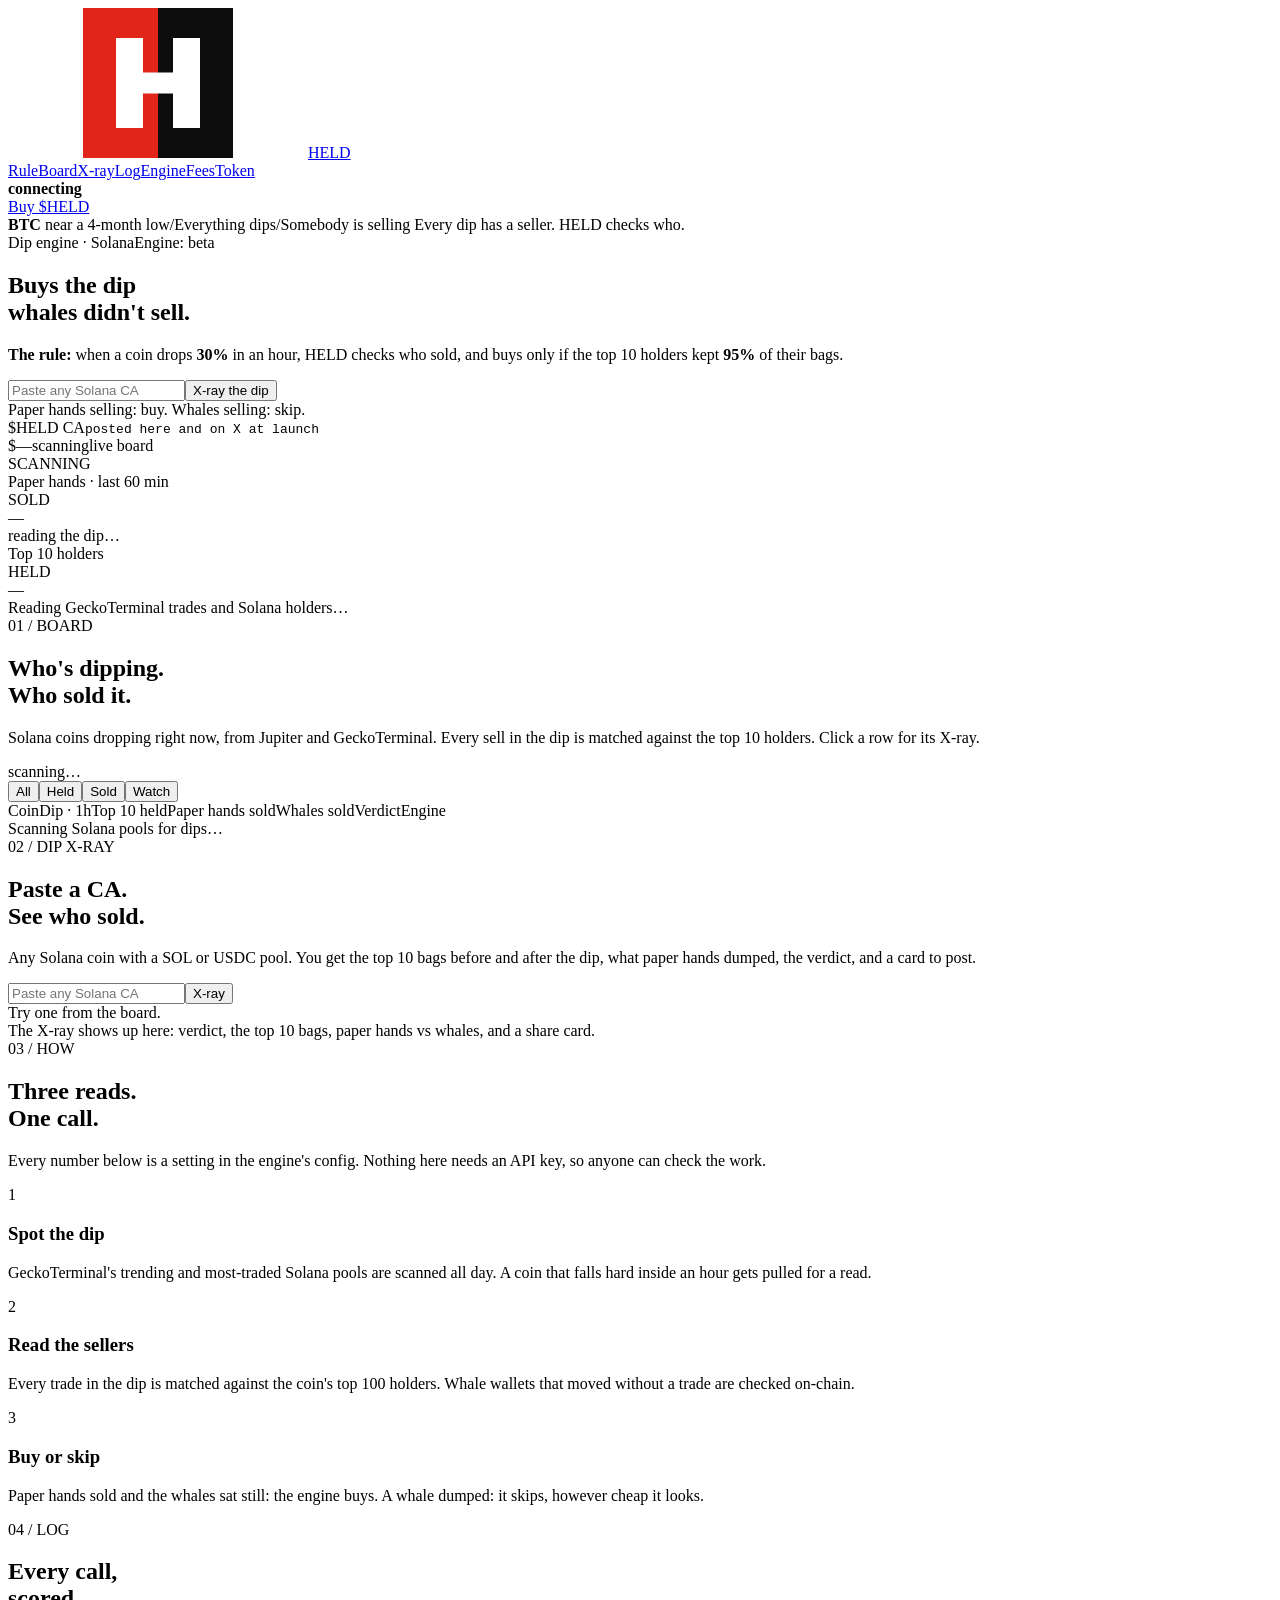
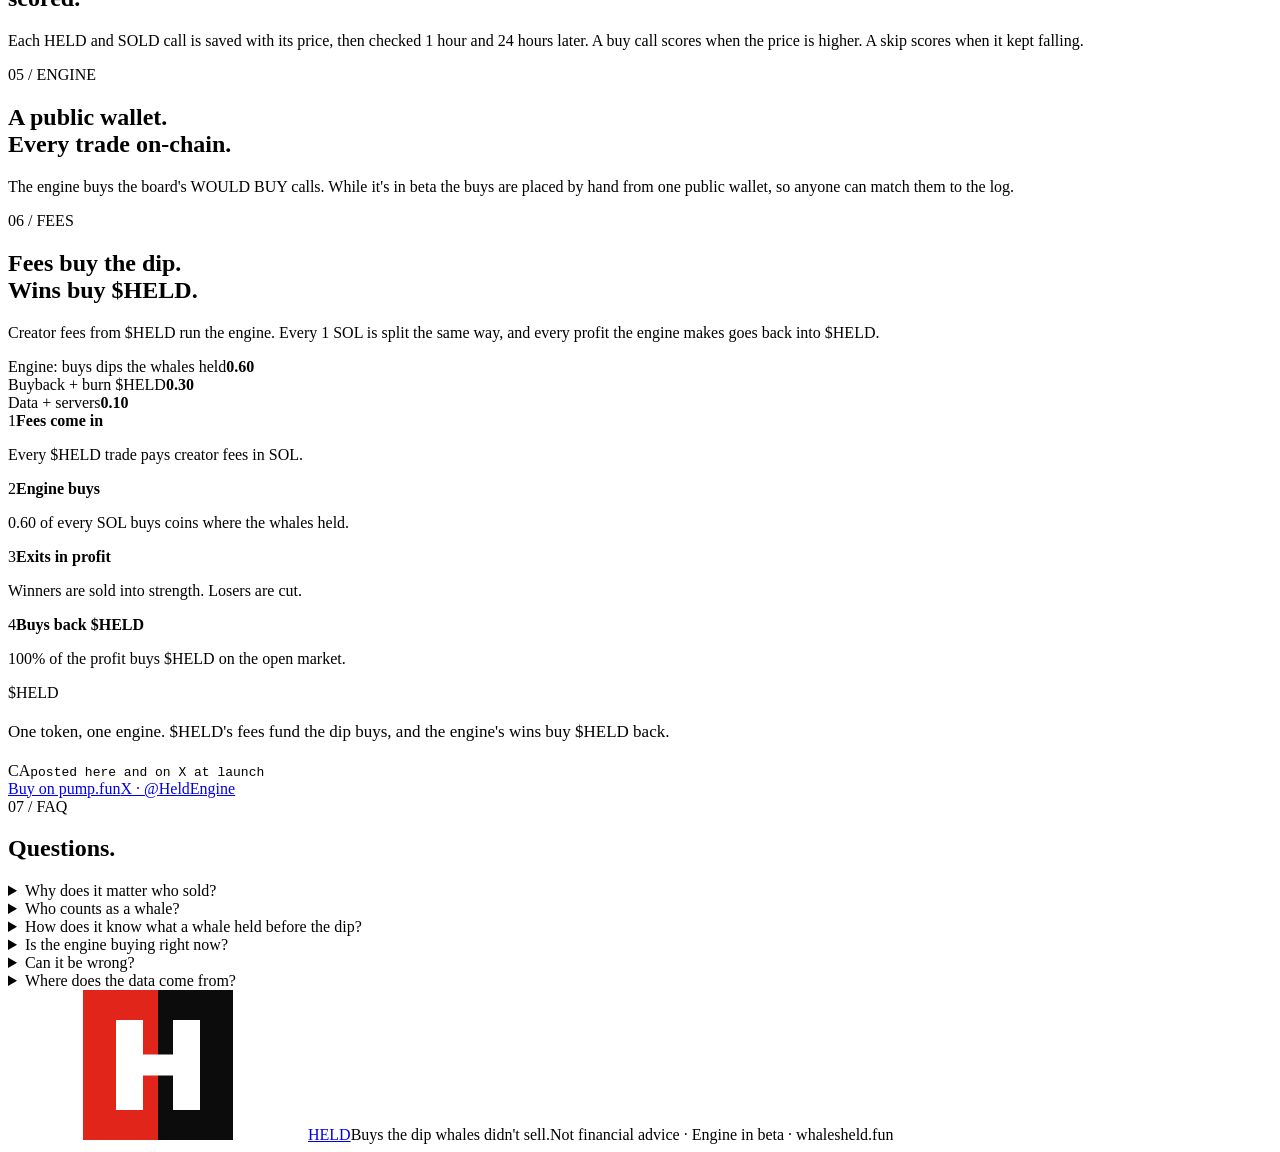
<file: src/index.src.html>
<!doctype html>
<html lang="en">
<head>
<meta charset="utf-8">
<meta name="viewport" content="width=device-width,initial-scale=1">
<title>HELD — Buys the dip whales didn't sell.</title>
<meta name="description" content="When a Solana coin drops 30% in an hour, HELD checks who sold. Top 10 holders kept their bags: it buys the dip. Whales sold: it skips. Live board, dip X-ray for any CA, and a public log.">
<meta property="og:title" content="HELD — Buys the dip whales didn't sell.">
<meta property="og:description" content="Every dip has a seller. HELD checks who. Paste any Solana CA for a dip X-ray.">
<meta property="og:image" content="https://held-cyan.vercel.app/og.png">
<meta property="og:type" content="website">
<meta name="twitter:card" content="summary_large_image">
<meta name="twitter:site" content="@HeldEngine">
<meta name="twitter:title" content="HELD — Buys the dip whales didn't sell.">
<meta name="twitter:description" content="Every dip has a seller. HELD checks who.">
<meta name="twitter:image" content="https://held-cyan.vercel.app/og.png">
<meta name="theme-color" content="#ffffff">
<link rel="icon" href="fav.png">
<link rel="apple-touch-icon" href="fav.png">
<link rel="preconnect" href="https://fonts.googleapis.com"><link rel="preconnect" href="https://fonts.gstatic.com" crossorigin>
<link href="https://fonts.googleapis.com/css2?family=Archivo:wdth,wght@62..125,100..900&family=IBM+Plex+Mono:wght@400;500;600&display=swap" rel="stylesheet">
<style>
/*@CSS*/
</style>
</head>
<body>
<svg width="0" height="0" style="position:absolute" aria-hidden="true">
  <symbol id="mark" viewBox="0 0 100 100"><rect width="50" height="100" fill="#e1251b"/><rect x="50" width="50" height="100" fill="#0c0c0d"/><rect x="22" y="20" width="18" height="60" fill="#fff"/><rect x="60" y="20" width="18" height="60" fill="#fff"/><rect x="40" y="43" width="20" height="14" fill="#fff"/></symbol>
</svg>

<header class="top">
  <div class="wrap">
    <a class="brand" href="#"><svg><use href="#mark"/></svg>HELD</a>
    <nav><a href="#rule">Rule</a><a href="#board">Board</a><a href="#xray">X-ray</a><a href="#log">Log</a><a href="#engine">Engine</a><a href="#fees">Fees</a><a href="#token">Token</a></nav>
    <div class="right">
      <div class="lamp" id="lamp"><i></i><b id="lampWord">connecting</b><span id="lampTxt"></span></div>
      <a class="btn ink sm" id="buyTop" href="#token">Buy $HELD</a>
    </div>
  </div>
</header>

<div class="tape"><div class="wrap" id="tape">
  <span><b>BTC</b> near a 4-month low</span><span class="sep">/</span><span>Everything dips</span><span class="sep">/</span><span>Somebody is selling</span>
  <span class="end">Every dip has a seller. HELD checks who.</span>
</div></div>

<section class="hero" id="rule">
  <div class="wrap">
    <div class="hl">
      <div class="kicker"><span class="tag">Dip engine · Solana</span><span class="tag beta">Engine: beta</span></div>
      <h1>Buys the dip<br>whales didn't <span class="u">sell.</span></h1>
      <p class="rule1"><b>The rule:</b> when a coin drops <b id="rDip">30%</b> in an hour, HELD checks who sold, and buys only if the top 10 holders kept <b id="rHeld">95%</b> of their bags.</p>
      <form class="check" id="heroCheck" autocomplete="off"><input name="ca" placeholder="Paste any Solana CA" spellcheck="false" aria-label="Contract address"><button>X-ray the dip</button></form>
      <div class="hint" id="heroHint">Paper hands selling: buy. Whales selling: skip.</div>
      <div class="carow"><span class="k">$HELD CA</span><code id="ca">posted here and on X at launch</code><button class="linkbtn" id="copyCa" hidden>copy</button></div>
    </div>
    <div class="dip" aria-live="polite">
      <div class="diphead"><span class="sym" id="dSym">$—</span><span class="drop" id="dDrop">scanning</span><span class="k" id="dWhen">live board</span></div>
      <div class="dipwrap">
        <div class="stamp WATCH" id="dStamp">SCANNING</div>
        <div class="dipt">
          <div class="tile sold"><div class="fall" id="dFall"></div><div class="tl" id="dSoldLbl">Paper hands · last 60 min</div><div class="word">SOLD</div><div class="num" id="dSoldNum">—</div><div class="sub" id="dSoldSub">reading the dip…</div></div>
          <div class="tile held"><div class="tl">Top 10 holders</div><div class="word">HELD</div><div class="num" id="dHeldNum">—</div><div class="ten" id="dTen"></div></div>
        </div>
      </div>
      <div class="dipfoot"><span class="why" id="dWhy">Reading GeckoTerminal trades and Solana holders…</span><div class="dots" id="dDots"></div></div>
    </div>
  </div>
</section>

<section class="s" id="board">
  <div class="wrap">
    <div class="shead">
      <div><span class="no">01 / BOARD</span><h2>Who's dipping.<br>Who sold it.</h2></div>
      <p>Solana coins dropping right now, from Jupiter and GeckoTerminal. Every sell in the dip is matched against the top 10 holders. Click a row for its X-ray.</p>
    </div>
    <div class="bbar">
      <span class="stat" id="bStat">scanning…</span>
      <div class="chips" id="chips"><button class="chip on" data-f="all">All</button><button class="chip" data-f="HELD">Held</button><button class="chip" data-f="SOLD">Sold</button><button class="chip" data-f="WATCH">Watch</button></div>
    </div>
    <div class="thead"><span></span><span>Coin</span><span>Dip · 1h</span><span>Top 10 held</span><span>Paper hands sold</span><span>Whales sold</span><span>Verdict</span><span>Engine</span></div>
    <div id="rows"><div class="empty">Scanning Solana pools for dips…</div></div>
  </div>
</section>

<section class="s alt" id="xray">
  <div class="wrap">
    <div class="shead">
      <div><span class="no">02 / DIP X-RAY</span><h2>Paste a CA.<br>See who sold.</h2></div>
      <p>Any Solana coin with a SOL or USDC pool. You get the top 10 bags before and after the dip, what paper hands dumped, the verdict, and a card to post.</p>
    </div>
    <div class="xgrid">
      <div class="xin">
        <form class="check" id="xCheck" autocomplete="off"><input name="ca" placeholder="Paste any Solana CA" spellcheck="false" aria-label="Contract address"><button>X-ray</button></form>
        <div class="hint" id="xHint">Try one from the board.</div>
        <div class="xrule" id="xCfg"></div>
      </div>
      <div class="xres" id="xRes"><div class="xempty">The X-ray shows up here: verdict, the top 10 bags, paper hands vs whales, and a share card.</div></div>
    </div>
  </div>
</section>

<section class="s" id="how">
  <div class="wrap">
    <div class="shead">
      <div><span class="no">03 / HOW</span><h2>Three reads.<br>One call.</h2></div>
      <p>Every number below is a setting in the engine's config. Nothing here needs an API key, so anyone can check the work.</p>
    </div>
    <div class="steps">
      <div class="step"><div class="sn">1</div><h3>Spot the dip</h3><p>GeckoTerminal's trending and most-traded Solana pools are scanned all day. A coin that falls hard inside an hour gets pulled for a read.</p><div class="cfg" id="cfg1"></div></div>
      <div class="step"><div class="sn">2</div><h3>Read the sellers</h3><p>Every trade in the dip is matched against the coin's top 100 holders. Whale wallets that moved without a trade are checked on-chain.</p><div class="cfg" id="cfg2"></div></div>
      <div class="step"><div class="sn">3</div><h3>Buy or skip</h3><p>Paper hands sold and the whales sat still: the engine buys. A whale dumped: it skips, however cheap it looks.</p><div class="cfg" id="cfg3"></div></div>
    </div>
  </div>
</section>

<section class="s alt" id="log">
  <div class="wrap">
    <div class="shead">
      <div><span class="no">04 / LOG</span><h2>Every call,<br>scored.</h2></div>
      <p>Each HELD and SOLD call is saved with its price, then checked 1 hour and 24 hours later. A buy call scores when the price is higher. A skip scores when it kept falling.</p>
    </div>
    <div class="lstats" id="lStats"></div>
    <div class="xwide"><table class="lt" id="lTable"></table></div>
    <div class="lnote" id="lNote"></div>
  </div>
</section>

<section class="s" id="engine">
  <div class="wrap">
    <div class="shead">
      <div><span class="no">05 / ENGINE</span><h2>A public wallet.<br>Every trade on-chain.</h2></div>
      <p>The engine buys the board's WOULD BUY calls. While it's in beta the buys are placed by hand from one public wallet, so anyone can match them to the log.</p>
    </div>
    <div class="egrid">
      <div class="ebox" id="eBox"></div>
      <div><div class="estats" id="eStats"></div><div class="efeed" id="eFeed"></div></div>
    </div>
  </div>
</section>

<section class="s alt" id="fees">
  <div class="wrap">
    <div class="shead">
      <div><span class="no">06 / FEES</span><h2>Fees buy the dip.<br>Wins buy $HELD.</h2></div>
      <p>Creator fees from $HELD run the engine. Every 1 SOL is split the same way, and every profit the engine makes goes back into $HELD.</p>
    </div>
    <div class="flow">
      <div class="f1"><span>Engine: buys dips the whales held</span><b>0.60</b></div>
      <div class="f2"><span>Buyback + burn $HELD</span><b>0.30</b></div>
      <div class="f3"><span>Data + servers</span><b>0.10</b></div>
    </div>
    <div class="loop">
      <div><span class="k">1</span><b>Fees come in</b><p>Every $HELD trade pays creator fees in SOL.</p></div>
      <div><span class="k">2</span><b>Engine buys</b><p>0.60 of every SOL buys coins where the whales held.</p></div>
      <div><span class="k">3</span><b>Exits in profit</b><p>Winners are sold into strength. Losers are cut.</p></div>
      <div><span class="k">4</span><b>Buys back $HELD</b><p>100% of the profit buys $HELD on the open market.</p></div>
    </div>
  </div>
</section>

<section class="s" id="token">
  <div class="wrap tok">
    <div class="tick">$HEL<span>D</span></div>
    <div class="side">
      <p style="font-size:17px;line-height:1.5">One token, one engine. $HELD's fees fund the dip buys, and the engine's wins buy $HELD back.</p>
      <div class="carow"><span class="k">CA</span><code id="ca2">posted here and on X at launch</code><button class="linkbtn" id="copyCa2" hidden>copy</button></div>
      <div class="herobtns"><a class="btn redb" id="buy" href="#token">Buy on pump.fun</a><a class="btn" id="xlink" href="https://x.com/HeldEngine" target="_blank" rel="noopener">X · @HeldEngine</a><a class="btn" id="dexlink" href="#" target="_blank" rel="noopener" hidden>Chart</a></div>
    </div>
  </div>
</section>

<section class="s alt" id="faq">
  <div class="wrap">
    <div class="shead"><div><span class="no">07 / FAQ</span><h2>Questions.</h2></div><p></p></div>
    <div class="faq">
      <details><summary>Why does it matter who sold?</summary><p>A dip where only small wallets sell is usually panic: the people with the most to lose are still in. A dip where a top holder dumps is someone with better information getting out. Same red candle, different story. HELD only buys the first kind.</p></details>
      <details><summary>Who counts as a whale?</summary><p>The 10 biggest wallets as they were before the dip, ranked from today's top holders on Solana plus anyone who sold a big bag during the dip. Pools, bonding curves and program accounts are left out.</p></details>
      <details><summary>How does it know what a whale held before the dip?</summary><p>It takes each wallet's balance now and adds back what it sold in the last hour (GeckoTerminal trades). A whale that sold out of the top 100 still counts. Whale bags that moved without a matching trade are read straight from their on-chain transactions.</p></details>
      <details><summary>Is the engine buying right now?</summary><p>The board and the X-ray are live. The buying is in beta: at launch the buys are placed by hand from a public wallet that follows the board's WOULD BUY calls. The wallet is posted on this page, so every trade can be checked.</p></details>
      <details><summary>Can it be wrong?</summary><p>Yes. A dip where whales held can keep dipping, and busy coins have more trades than a free API returns, so small sells can be missed. The log scores every call 1 hour and 24 hours later so you can see how often it's right. Nothing here is financial advice.</p></details>
      <details><summary>Where does the data come from?</summary><p>GeckoTerminal for pools, trades and price candles. Jupiter for each coin's top 100 holders. Public Solana RPC for wallet moves. No API keys, nothing private. The reads run in your own browser.</p></details>
    </div>
  </div>
</section>

<footer><div class="wrap"><a class="brand" href="#"><svg><use href="#mark"/></svg>HELD</a><span>Buys the dip whales didn't sell.</span><span class="end">Not financial advice · Engine in beta · <span id="footSite">whalesheld.fun</span></span></div></footer>
<div class="toast" id="toast"></div>

<script>
/*@CORE*/
</script>
<script>
/*@APP*/
</script>
</body>
</html>
</file>
